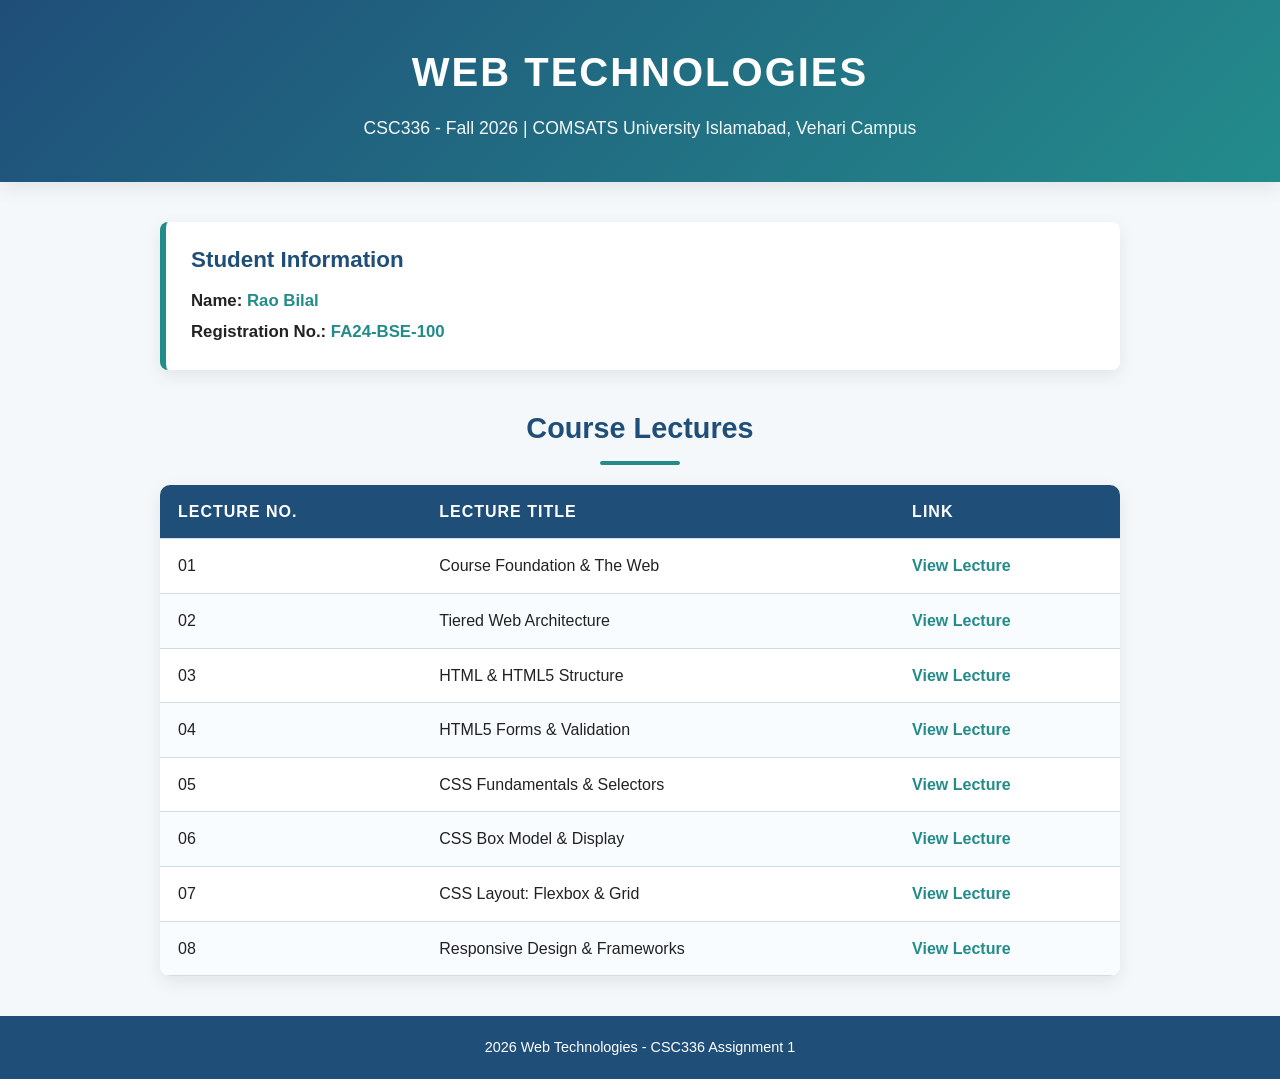
<file: index/index.html>
<!DOCTYPE html>
<html lang="en">
<head>
    <meta charset="UTF-8">
    <meta name="viewport" content="width=device-width, initial-scale=1.0">
    <title>Web Technologies - Home</title>
    <link rel="stylesheet" href="style.css">
</head>
<body>

    <header>
        <h1>Web Technologies</h1>
        <p>CSC336 - Fall 2026 | COMSATS University Islamabad, Vehari Campus</p>
    </header>

    <main>
      
        <section class="student-card">
            <h2>Student Information</h2>
            <p><strong>Name:</strong> <span>Rao Bilal</span></p>
            <p><strong>Registration No.:</strong> <span>FA24-BSE-100</span></p>
        </section>

        
        <h2 class="section-title">Course Lectures</h2>
        <table>
            <thead>
                <tr>
                    <th>Lecture No.</th>
                    <th>Lecture Title</th>
                    <th>Link</th>
                </tr>
            </thead>
            <tbody>
                <tr>
                    <td>01</td>
                    <td>Course Foundation & The Web</td>
                    <td><a href="lecture1.html">View Lecture</a></td>
                </tr>
                <tr>
                    <td>02</td>
                    <td>Tiered Web Architecture</td>
                    <td><a href="lecture2.html">View Lecture</a></td>
                </tr>
                <tr>
                    <td>03</td>
                    <td>HTML & HTML5 Structure</td>
                    <td><a href="lecture3.html">View Lecture</a></td>
                </tr>
                <tr>
                    <td>04</td>
                    <td>HTML5 Forms & Validation</td>
                    <td><a href="lecture4.html">View Lecture</a></td>
                </tr>
                <tr>
                    <td>05</td>
                    <td>CSS Fundamentals & Selectors</td>
                    <td><a href="lecture5.html">View Lecture</a></td>
                </tr>
                <tr>
                    <td>06</td>
                    <td>CSS Box Model & Display</td>
                    <td><a href="lecture6.html">View Lecture</a></td>
                </tr>
                <tr>
                    <td>07</td>
                    <td>CSS Layout: Flexbox & Grid</td>
                    <td><a href="lecture7.html">View Lecture</a></td>
                </tr>
                <tr>
                    <td>08</td>
                    <td>Responsive Design & Frameworks</td>
                    <td><a href="lecture8.html">View Lecture</a></td>
                </tr>
            </tbody>
        </table>
    </main>

    <footer>
        <p> 2026 Web Technologies - CSC336 Assignment 1</p>
    </footer>

</body>
</html>
</file>
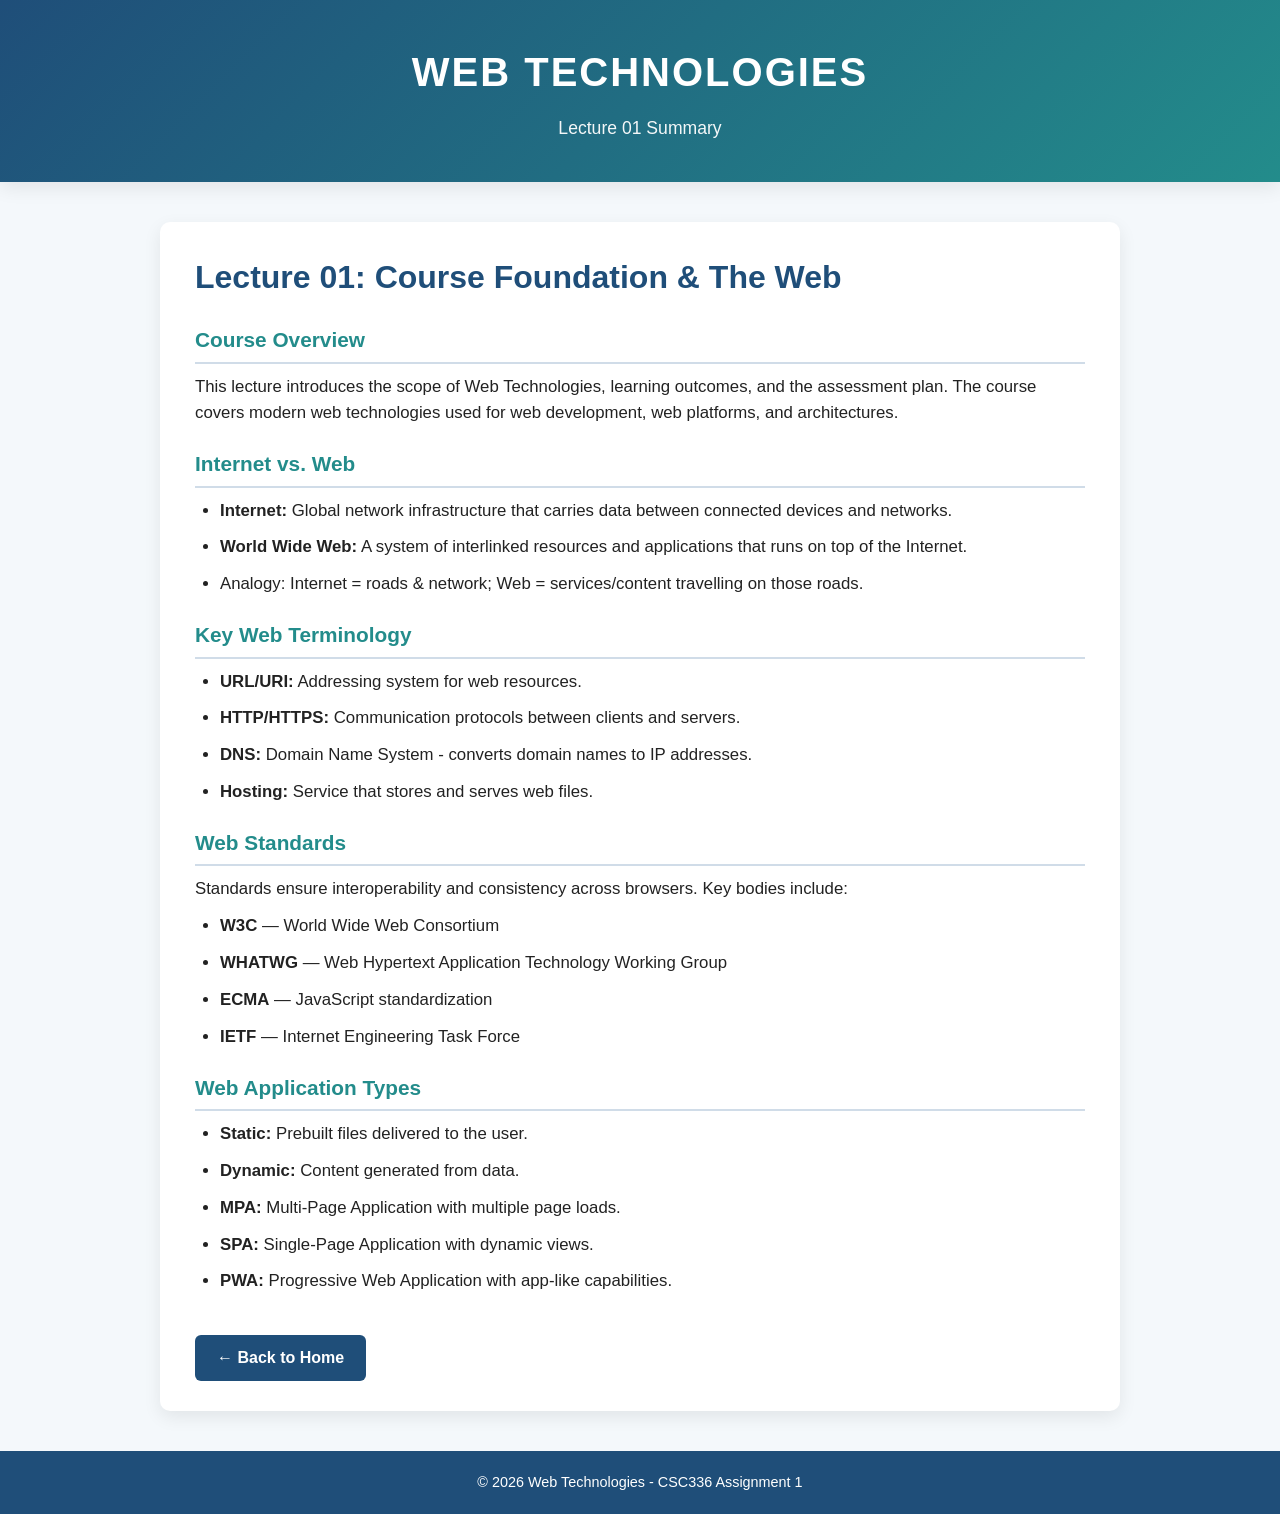
<file: index/lecture1.html>
<!DOCTYPE html>
<html lang="en">
<head>
    <meta charset="UTF-8">
    <meta name="viewport" content="width=device-width, initial-scale=1.0">
    <title>Lecture 1 - Course Foundation & The Web</title>
    <link rel="stylesheet" href="style.css">
</head>
<body>

    <header>
        <h1>Web Technologies</h1>
        <p>Lecture 01 Summary</p>
    </header>

    <main>
        <div class="lecture-page">
            <h1>Lecture 01: Course Foundation & The Web</h1>
            
            <h2>Course Overview</h2>
            <p>This lecture introduces the scope of Web Technologies, learning outcomes, and the assessment plan. The course covers modern web technologies used for web development, web platforms, and architectures.</p>

            <h2>Internet vs. Web</h2>
            <ul>
                <li><strong>Internet:</strong> Global network infrastructure that carries data between connected devices and networks.</li>
                <li><strong>World Wide Web:</strong> A system of interlinked resources and applications that runs on top of the Internet.</li>
                <li>Analogy: Internet = roads & network; Web = services/content travelling on those roads.</li>
            </ul>

            <h2>Key Web Terminology</h2>
            <ul>
                <li><strong>URL/URI:</strong> Addressing system for web resources.</li>
                <li><strong>HTTP/HTTPS:</strong> Communication protocols between clients and servers.</li>
                <li><strong>DNS:</strong> Domain Name System - converts domain names to IP addresses.</li>
                <li><strong>Hosting:</strong> Service that stores and serves web files.</li>
            </ul>

            <h2>Web Standards</h2>
            <p>Standards ensure interoperability and consistency across browsers. Key bodies include:</p>
            <ul>
                <li><strong>W3C</strong> — World Wide Web Consortium</li>
                <li><strong>WHATWG</strong> — Web Hypertext Application Technology Working Group</li>
                <li><strong>ECMA</strong> — JavaScript standardization</li>
                <li><strong>IETF</strong> — Internet Engineering Task Force</li>
            </ul>

            <h2>Web Application Types</h2>
            <ul>
                <li><strong>Static:</strong> Prebuilt files delivered to the user.</li>
                <li><strong>Dynamic:</strong> Content generated from data.</li>
                <li><strong>MPA:</strong> Multi-Page Application with multiple page loads.</li>
                <li><strong>SPA:</strong> Single-Page Application with dynamic views.</li>
                <li><strong>PWA:</strong> Progressive Web Application with app-like capabilities.</li>
            </ul>

            <a href="index.html" class="back-btn">← Back to Home</a>
        </div>
    </main>

    <footer>
        <p>&copy; 2026 Web Technologies - CSC336 Assignment 1</p>
    </footer>

</body>
</html>
</file>
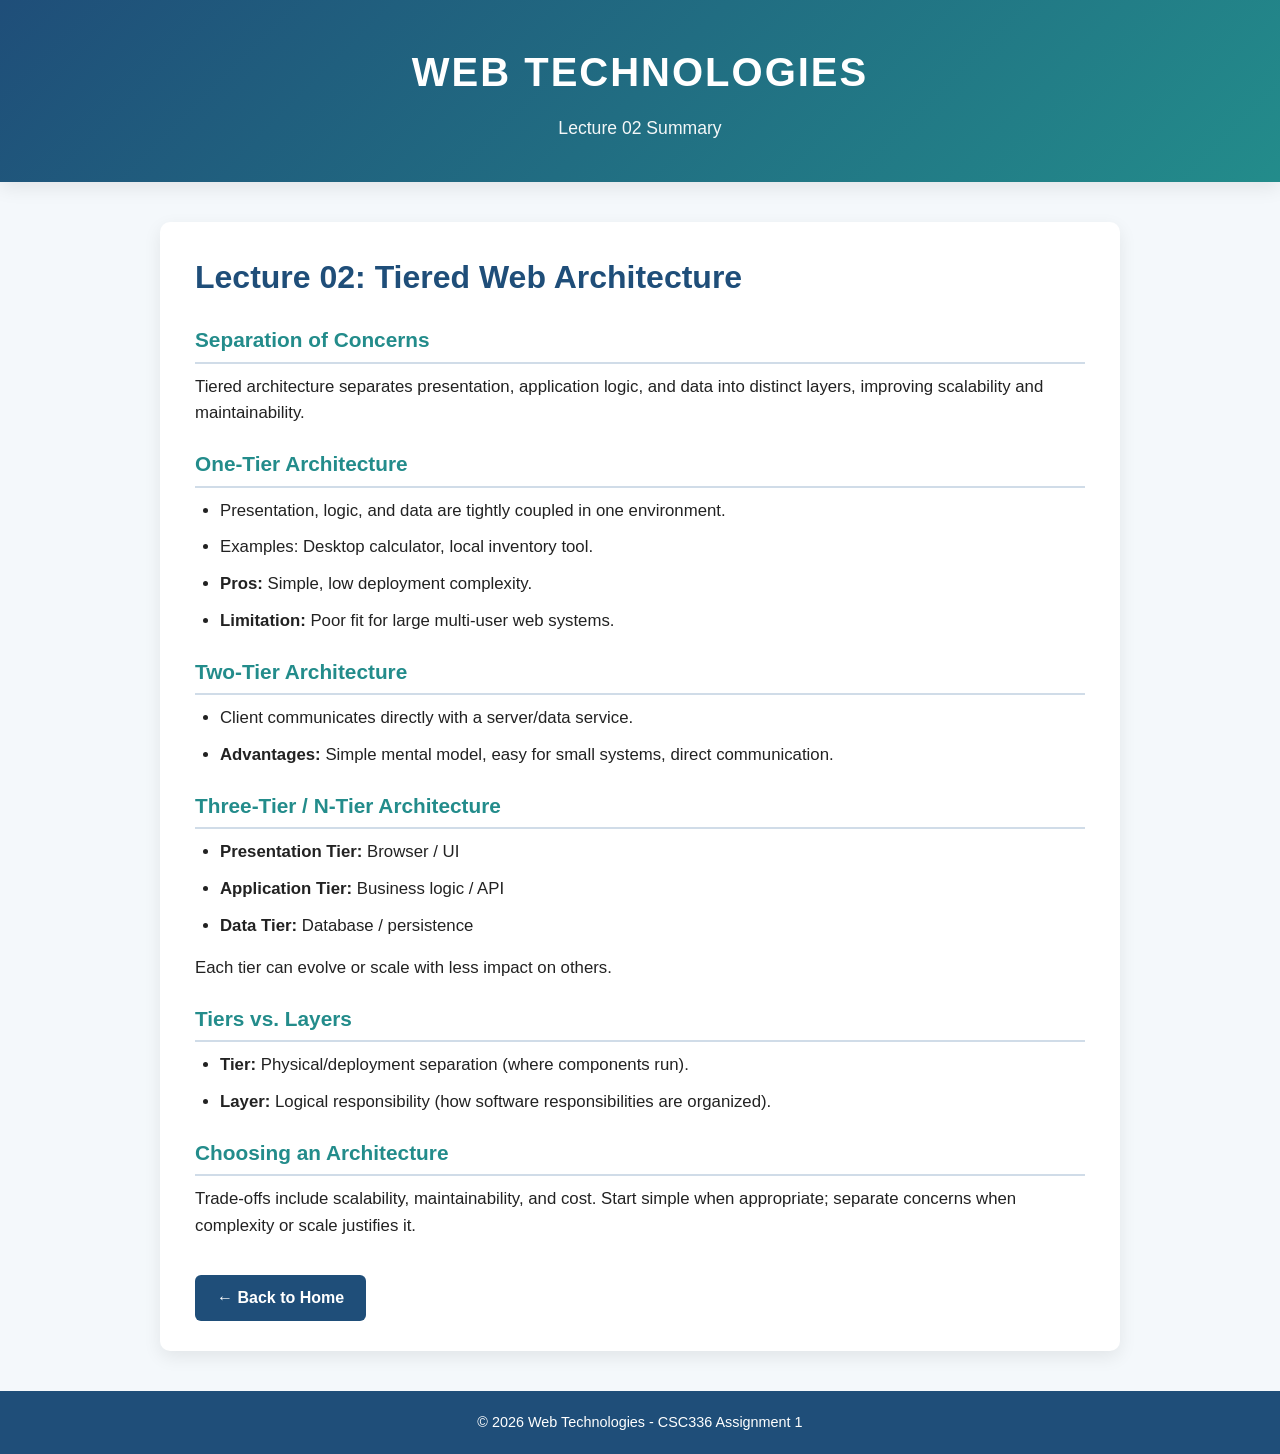
<file: index/lecture2.html>
<!DOCTYPE html>
<html lang="en">
<head>
    <meta charset="UTF-8">
    <meta name="viewport" content="width=device-width, initial-scale=1.0">
    <title>Lecture 2 - Tiered Web Architecture</title>
    <link rel="stylesheet" href="style.css">
</head>
<body>

    <header>
        <h1>Web Technologies</h1>
        <p>Lecture 02 Summary</p>
    </header>

    <main>
        <div class="lecture-page">
            <h1>Lecture 02: Tiered Web Architecture</h1>
            
            <h2>Separation of Concerns</h2>
            <p>Tiered architecture separates presentation, application logic, and data into distinct layers, improving scalability and maintainability.</p>

            <h2>One-Tier Architecture</h2>
            <ul>
                <li>Presentation, logic, and data are tightly coupled in one environment.</li>
                <li>Examples: Desktop calculator, local inventory tool.</li>
                <li><strong>Pros:</strong> Simple, low deployment complexity.</li>
                <li><strong>Limitation:</strong> Poor fit for large multi-user web systems.</li>
            </ul>

            <h2>Two-Tier Architecture</h2>
            <ul>
                <li>Client communicates directly with a server/data service.</li>
                <li><strong>Advantages:</strong> Simple mental model, easy for small systems, direct communication.</li>
            </ul>

            <h2>Three-Tier / N-Tier Architecture</h2>
            <ul>
                <li><strong>Presentation Tier:</strong> Browser / UI</li>
                <li><strong>Application Tier:</strong> Business logic / API</li>
                <li><strong>Data Tier:</strong> Database / persistence</li>
            </ul>
            <p>Each tier can evolve or scale with less impact on others.</p>

            <h2>Tiers vs. Layers</h2>
            <ul>
                <li><strong>Tier:</strong> Physical/deployment separation (where components run).</li>
                <li><strong>Layer:</strong> Logical responsibility (how software responsibilities are organized).</li>
            </ul>

            <h2>Choosing an Architecture</h2>
            <p>Trade-offs include scalability, maintainability, and cost. Start simple when appropriate; separate concerns when complexity or scale justifies it.</p>

            <a href="index.html" class="back-btn">← Back to Home</a>
        </div>
    </main>

    <footer>
        <p>&copy; 2026 Web Technologies - CSC336 Assignment 1</p>
    </footer>

</body>
</html>
</file>
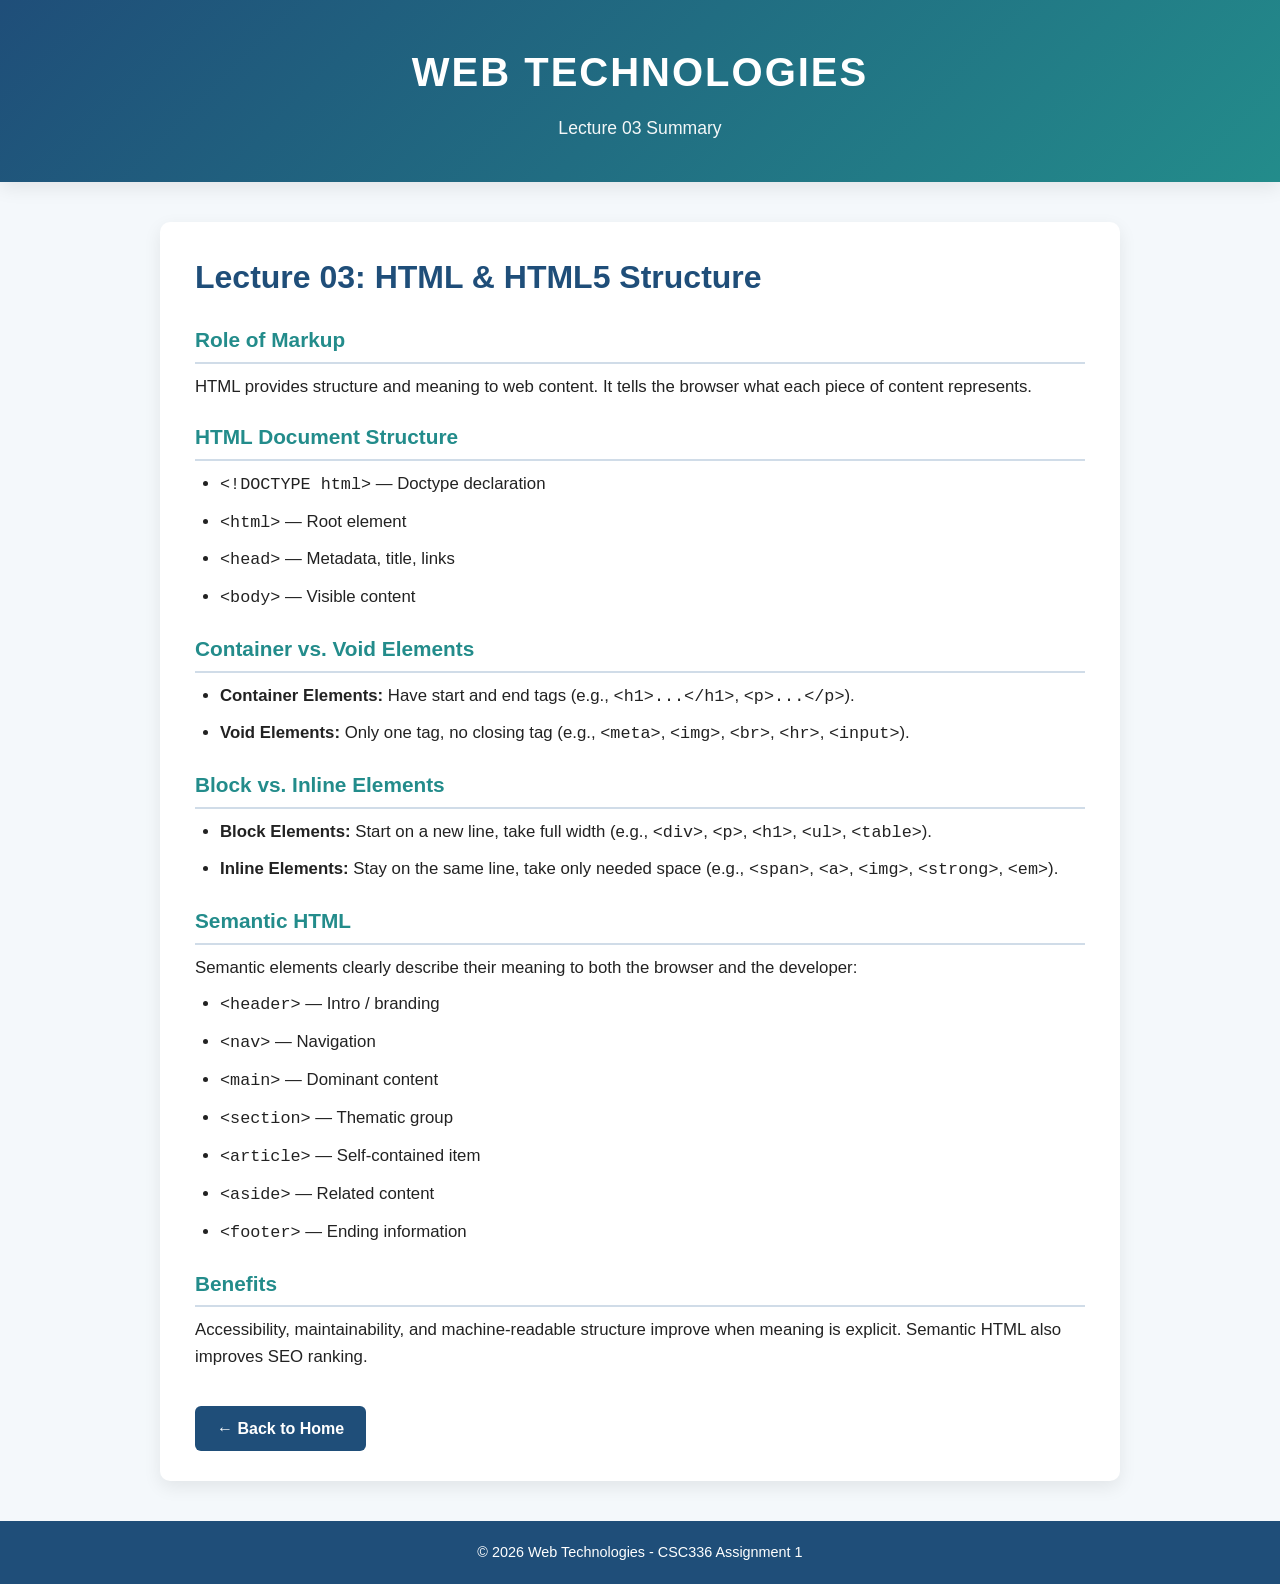
<file: index/lecture3.html>
<!DOCTYPE html>
<html lang="en">
<head>
    <meta charset="UTF-8">
    <meta name="viewport" content="width=device-width, initial-scale=1.0">
    <title>Lecture 3 - HTML & HTML5 Structure</title>
    <link rel="stylesheet" href="style.css">
</head>
<body>

    <header>
        <h1>Web Technologies</h1>
        <p>Lecture 03 Summary</p>
    </header>

    <main>
        <div class="lecture-page">
            <h1>Lecture 03: HTML & HTML5 Structure</h1>
            
            <h2>Role of Markup</h2>
            <p>HTML provides structure and meaning to web content. It tells the browser what each piece of content represents.</p>

            <h2>HTML Document Structure</h2>
            <ul>
                <li><code>&lt;!DOCTYPE html&gt;</code> — Doctype declaration</li>
                <li><code>&lt;html&gt;</code> — Root element</li>
                <li><code>&lt;head&gt;</code> — Metadata, title, links</li>
                <li><code>&lt;body&gt;</code> — Visible content</li>
            </ul>

            <h2>Container vs. Void Elements</h2>
            <ul>
                <li><strong>Container Elements:</strong> Have start and end tags (e.g., <code>&lt;h1&gt;...&lt;/h1&gt;</code>, <code>&lt;p&gt;...&lt;/p&gt;</code>).</li>
                <li><strong>Void Elements:</strong> Only one tag, no closing tag (e.g., <code>&lt;meta&gt;</code>, <code>&lt;img&gt;</code>, <code>&lt;br&gt;</code>, <code>&lt;hr&gt;</code>, <code>&lt;input&gt;</code>).</li>
            </ul>

            <h2>Block vs. Inline Elements</h2>
            <ul>
                <li><strong>Block Elements:</strong> Start on a new line, take full width (e.g., <code>&lt;div&gt;</code>, <code>&lt;p&gt;</code>, <code>&lt;h1&gt;</code>, <code>&lt;ul&gt;</code>, <code>&lt;table&gt;</code>).</li>
                <li><strong>Inline Elements:</strong> Stay on the same line, take only needed space (e.g., <code>&lt;span&gt;</code>, <code>&lt;a&gt;</code>, <code>&lt;img&gt;</code>, <code>&lt;strong&gt;</code>, <code>&lt;em&gt;</code>).</li>
            </ul>

            <h2>Semantic HTML</h2>
            <p>Semantic elements clearly describe their meaning to both the browser and the developer:</p>
            <ul>
                <li><code>&lt;header&gt;</code> — Intro / branding</li>
                <li><code>&lt;nav&gt;</code> — Navigation</li>
                <li><code>&lt;main&gt;</code> — Dominant content</li>
                <li><code>&lt;section&gt;</code> — Thematic group</li>
                <li><code>&lt;article&gt;</code> — Self-contained item</li>
                <li><code>&lt;aside&gt;</code> — Related content</li>
                <li><code>&lt;footer&gt;</code> — Ending information</li>
            </ul>

            <h2>Benefits</h2>
            <p>Accessibility, maintainability, and machine-readable structure improve when meaning is explicit. Semantic HTML also improves SEO ranking.</p>

            <a href="index.html" class="back-btn">← Back to Home</a>
        </div>
    </main>

    <footer>
        <p>&copy; 2026 Web Technologies - CSC336 Assignment 1</p>
    </footer>

</body>
</html>
</file>
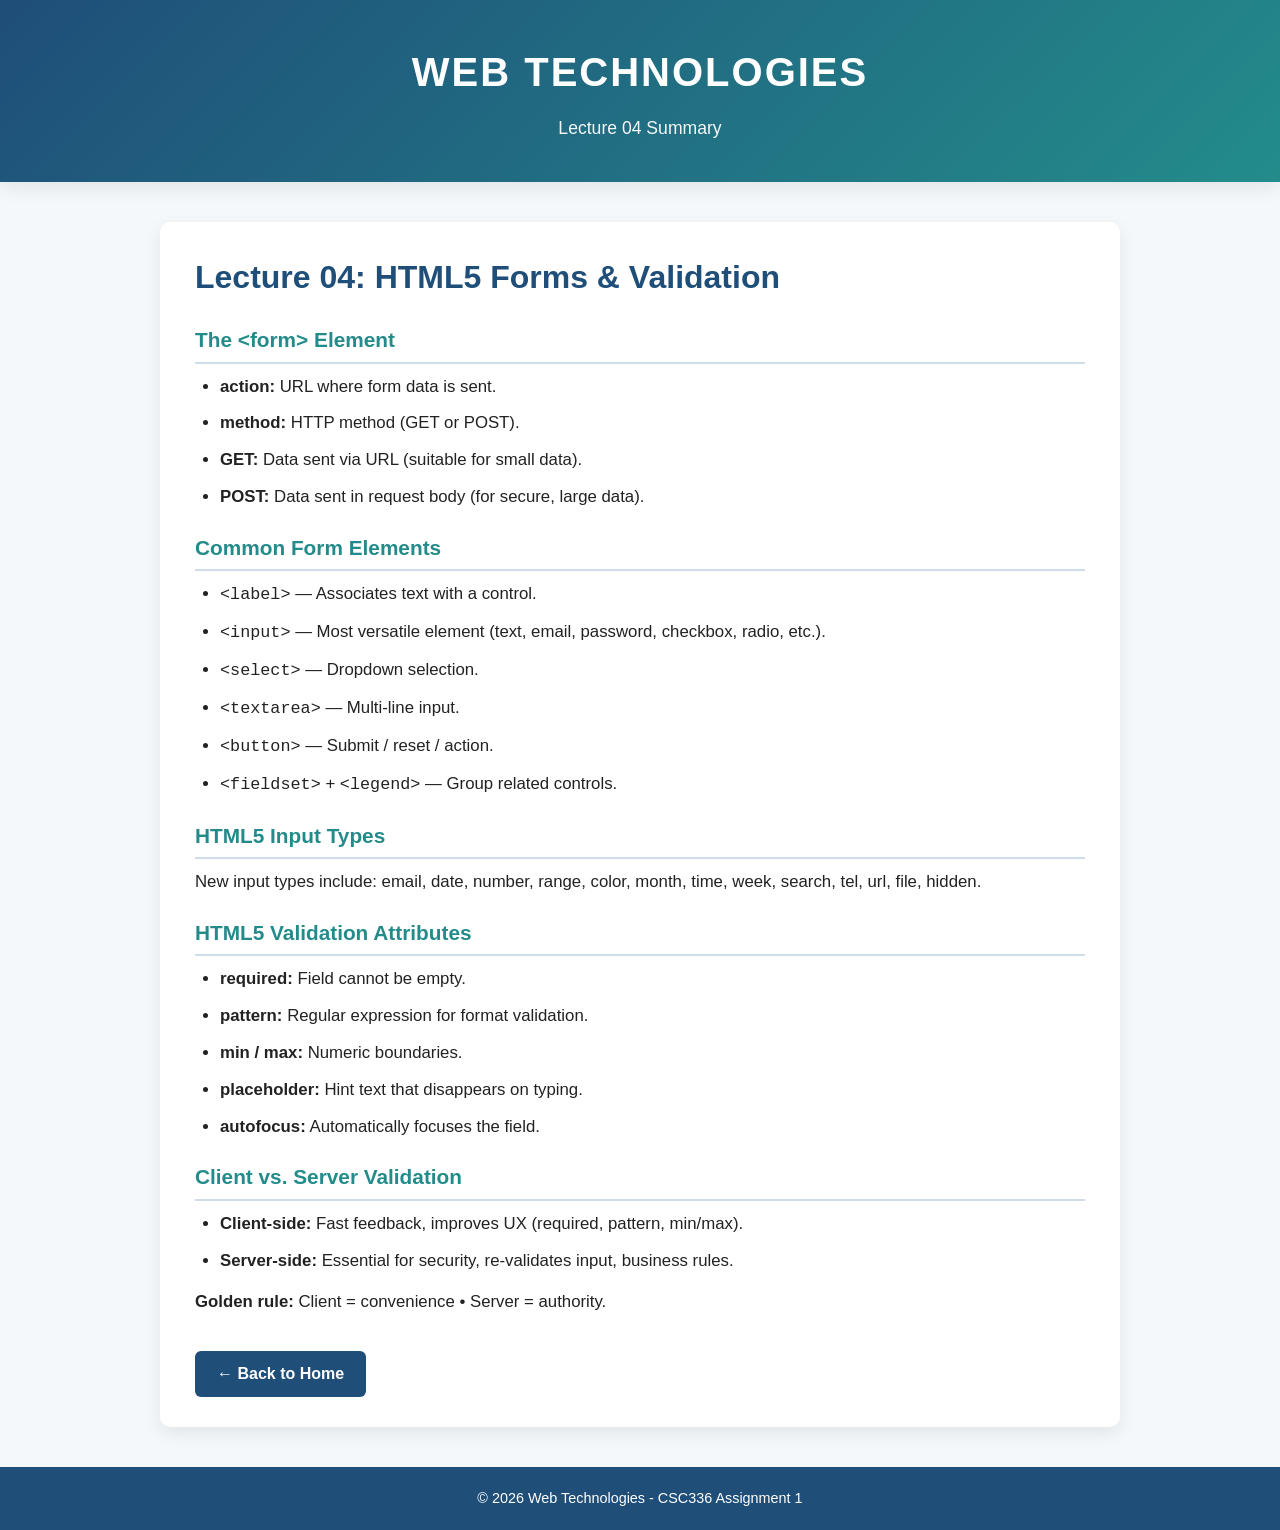
<file: index/lecture4.html>
<!DOCTYPE html>
<html lang="en">
<head>
    <meta charset="UTF-8">
    <meta name="viewport" content="width=device-width, initial-scale=1.0">
    <title>Lecture 4 - HTML5 Forms & Validation</title>
    <link rel="stylesheet" href="style.css">
</head>
<body>

    <header>
        <h1>Web Technologies</h1>
        <p>Lecture 04 Summary</p>
    </header>

    <main>
        <div class="lecture-page">
            <h1>Lecture 04: HTML5 Forms & Validation</h1>
            
            <h2>The &lt;form&gt; Element</h2>
            <ul>
                <li><strong>action:</strong> URL where form data is sent.</li>
                <li><strong>method:</strong> HTTP method (GET or POST).</li>
                <li><strong>GET:</strong> Data sent via URL (suitable for small data).</li>
                <li><strong>POST:</strong> Data sent in request body (for secure, large data).</li>
            </ul>

            <h2>Common Form Elements</h2>
            <ul>
                <li><code>&lt;label&gt;</code> — Associates text with a control.</li>
                <li><code>&lt;input&gt;</code> — Most versatile element (text, email, password, checkbox, radio, etc.).</li>
                <li><code>&lt;select&gt;</code> — Dropdown selection.</li>
                <li><code>&lt;textarea&gt;</code> — Multi-line input.</li>
                <li><code>&lt;button&gt;</code> — Submit / reset / action.</li>
                <li><code>&lt;fieldset&gt;</code> + <code>&lt;legend&gt;</code> — Group related controls.</li>
            </ul>

            <h2>HTML5 Input Types</h2>
            <p>New input types include: email, date, number, range, color, month, time, week, search, tel, url, file, hidden.</p>

            <h2>HTML5 Validation Attributes</h2>
            <ul>
                <li><strong>required:</strong> Field cannot be empty.</li>
                <li><strong>pattern:</strong> Regular expression for format validation.</li>
                <li><strong>min / max:</strong> Numeric boundaries.</li>
                <li><strong>placeholder:</strong> Hint text that disappears on typing.</li>
                <li><strong>autofocus:</strong> Automatically focuses the field.</li>
            </ul>

            <h2>Client vs. Server Validation</h2>
            <ul>
                <li><strong>Client-side:</strong> Fast feedback, improves UX (required, pattern, min/max).</li>
                <li><strong>Server-side:</strong> Essential for security, re-validates input, business rules.</li>
            </ul>
            <p><strong>Golden rule:</strong> Client = convenience • Server = authority.</p>

            <a href="index.html" class="back-btn">← Back to Home</a>
        </div>
    </main>

    <footer>
        <p>&copy; 2026 Web Technologies - CSC336 Assignment 1</p>
    </footer>

</body>
</html>
</file>
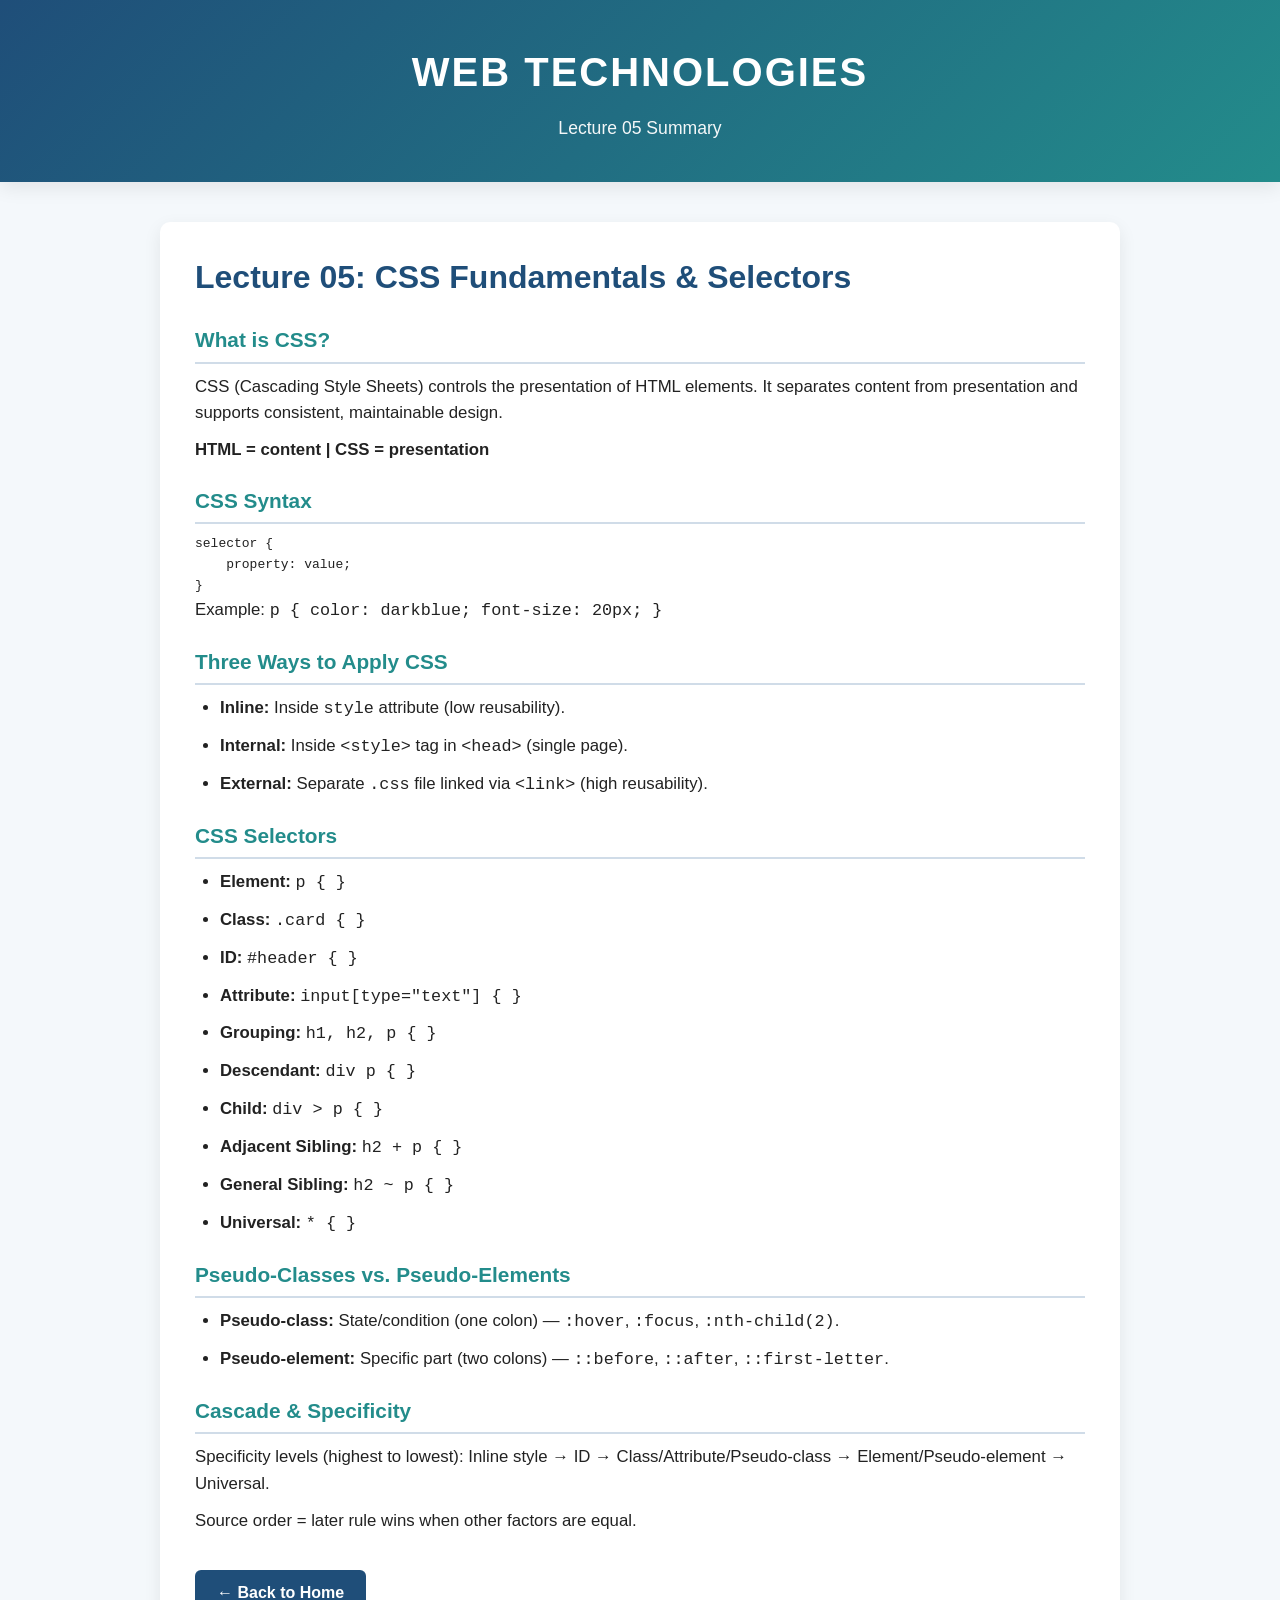
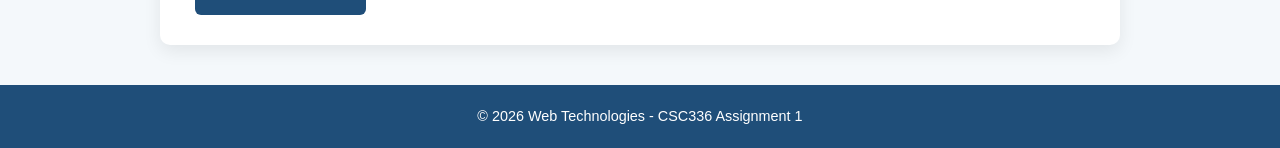
<file: index/lecture5.html>
<!DOCTYPE html>
<html lang="en">
<head>
    <meta charset="UTF-8">
    <meta name="viewport" content="width=device-width, initial-scale=1.0">
    <title>Lecture 5 - CSS Fundamentals & Selectors</title>
    <link rel="stylesheet" href="style.css">
</head>
<body>

    <header>
        <h1>Web Technologies</h1>
        <p>Lecture 05 Summary</p>
    </header>

    <main>
        <div class="lecture-page">
            <h1>Lecture 05: CSS Fundamentals & Selectors</h1>
            
            <h2>What is CSS?</h2>
            <p>CSS (Cascading Style Sheets) controls the presentation of HTML elements. It separates content from presentation and supports consistent, maintainable design.</p>
            <p><strong>HTML = content | CSS = presentation</strong></p>

            <h2>CSS Syntax</h2>
            <pre><code>selector {
    property: value;
}</code></pre>
            <p>Example: <code>p { color: darkblue; font-size: 20px; }</code></p>

            <h2>Three Ways to Apply CSS</h2>
            <ul>
                <li><strong>Inline:</strong> Inside <code>style</code> attribute (low reusability).</li>
                <li><strong>Internal:</strong> Inside <code>&lt;style&gt;</code> tag in <code>&lt;head&gt;</code> (single page).</li>
                <li><strong>External:</strong> Separate <code>.css</code> file linked via <code>&lt;link&gt;</code> (high reusability).</li>
            </ul>

            <h2>CSS Selectors</h2>
            <ul>
                <li><strong>Element:</strong> <code>p { }</code></li>
                <li><strong>Class:</strong> <code>.card { }</code></li>
                <li><strong>ID:</strong> <code>#header { }</code></li>
                <li><strong>Attribute:</strong> <code>input[type="text"] { }</code></li>
                <li><strong>Grouping:</strong> <code>h1, h2, p { }</code></li>
                <li><strong>Descendant:</strong> <code>div p { }</code></li>
                <li><strong>Child:</strong> <code>div &gt; p { }</code></li>
                <li><strong>Adjacent Sibling:</strong> <code>h2 + p { }</code></li>
                <li><strong>General Sibling:</strong> <code>h2 ~ p { }</code></li>
                <li><strong>Universal:</strong> <code>* { }</code></li>
            </ul>

            <h2>Pseudo-Classes vs. Pseudo-Elements</h2>
            <ul>
                <li><strong>Pseudo-class:</strong> State/condition (one colon) — <code>:hover</code>, <code>:focus</code>, <code>:nth-child(2)</code>.</li>
                <li><strong>Pseudo-element:</strong> Specific part (two colons) — <code>::before</code>, <code>::after</code>, <code>::first-letter</code>.</li>
            </ul>

            <h2>Cascade & Specificity</h2>
            <p>Specificity levels (highest to lowest): Inline style → ID → Class/Attribute/Pseudo-class → Element/Pseudo-element → Universal.</p>
            <p>Source order = later rule wins when other factors are equal.</p>

            <a href="index.html" class="back-btn">← Back to Home</a>
        </div>
    </main>

    <footer>
        <p>&copy; 2026 Web Technologies - CSC336 Assignment 1</p>
    </footer>

</body>
</html>
</file>
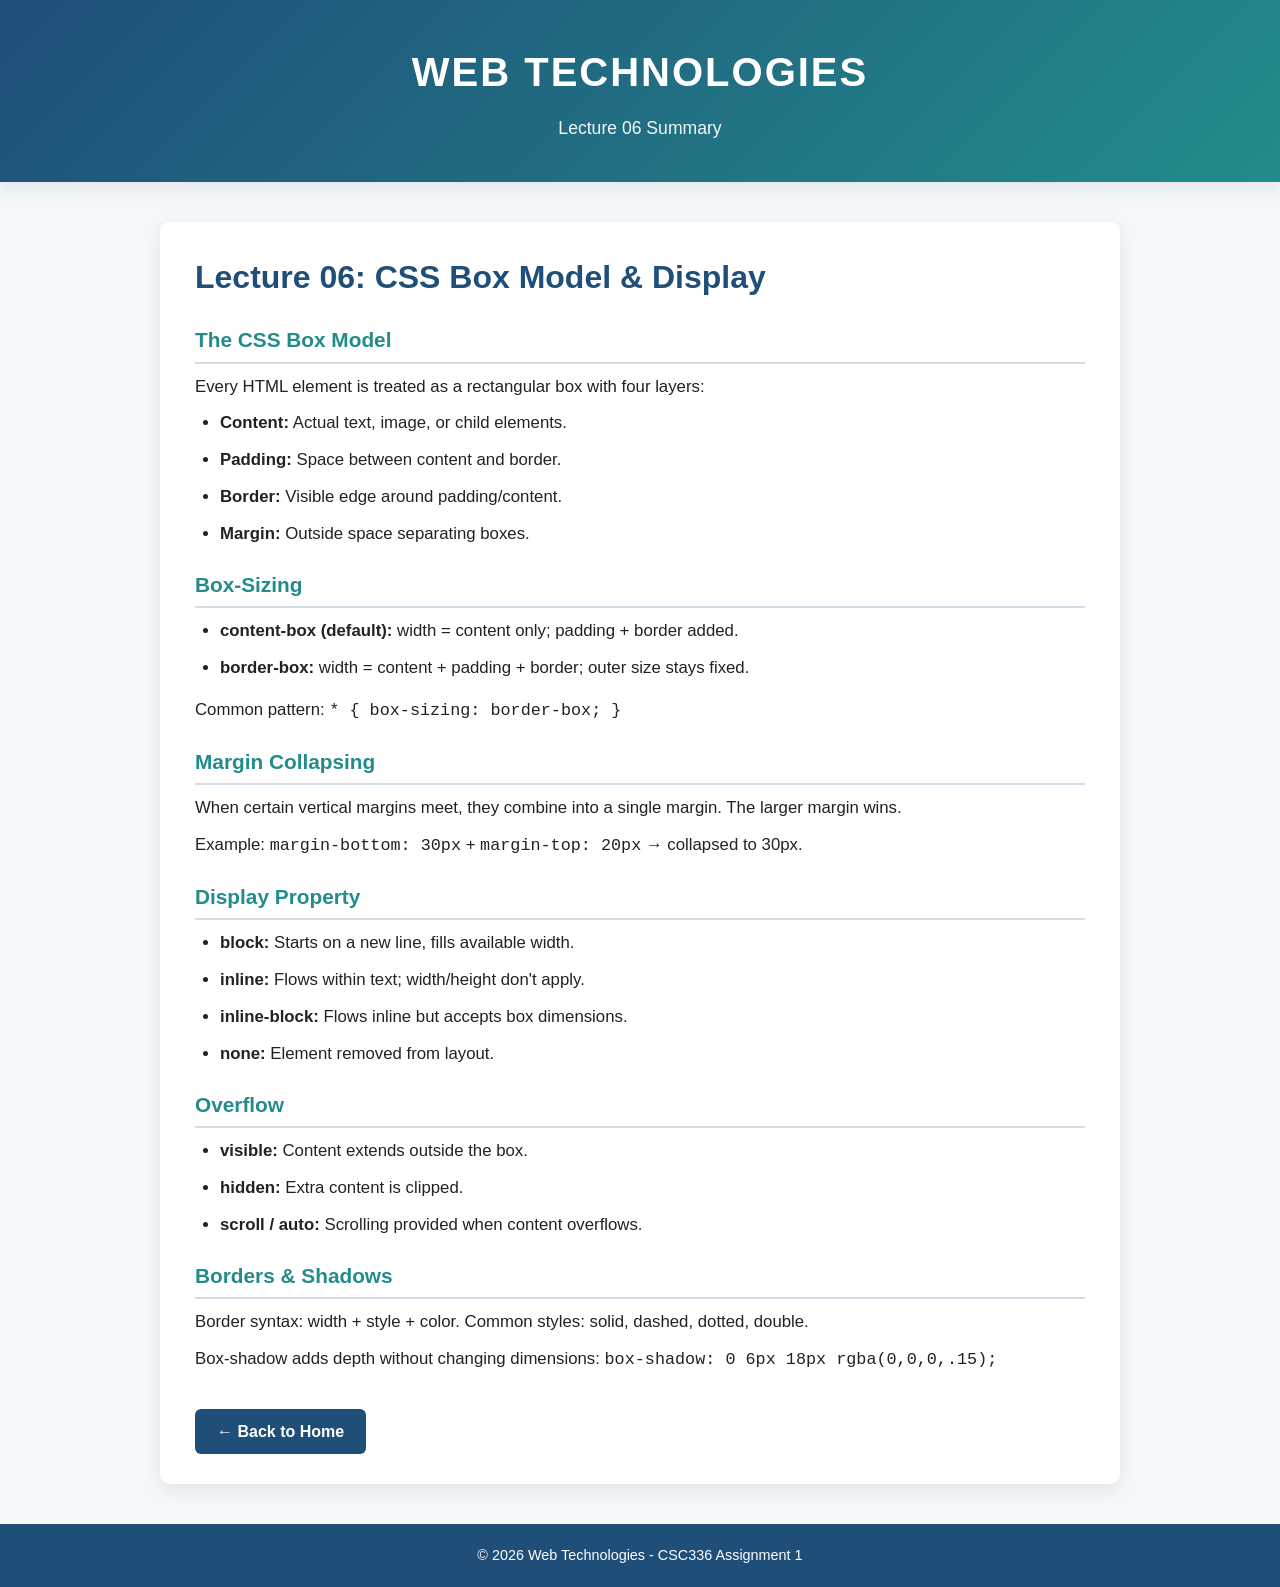
<file: index/lecture6.html>
<!DOCTYPE html>
<html lang="en">
<head>
    <meta charset="UTF-8">
    <meta name="viewport" content="width=device-width, initial-scale=1.0">
    <title>Lecture 6 - CSS Box Model & Display</title>
    <link rel="stylesheet" href="style.css">
</head>
<body>

    <header>
        <h1>Web Technologies</h1>
        <p>Lecture 06 Summary</p>
    </header>

    <main>
        <div class="lecture-page">
            <h1>Lecture 06: CSS Box Model & Display</h1>
            
            <h2>The CSS Box Model</h2>
            <p>Every HTML element is treated as a rectangular box with four layers:</p>
            <ul>
                <li><strong>Content:</strong> Actual text, image, or child elements.</li>
                <li><strong>Padding:</strong> Space between content and border.</li>
                <li><strong>Border:</strong> Visible edge around padding/content.</li>
                <li><strong>Margin:</strong> Outside space separating boxes.</li>
            </ul>

            <h2>Box-Sizing</h2>
            <ul>
                <li><strong>content-box (default):</strong> width = content only; padding + border added.</li>
                <li><strong>border-box:</strong> width = content + padding + border; outer size stays fixed.</li>
            </ul>
            <p>Common pattern: <code>* { box-sizing: border-box; }</code></p>

            <h2>Margin Collapsing</h2>
            <p>When certain vertical margins meet, they combine into a single margin. The larger margin wins.</p>
            <p>Example: <code>margin-bottom: 30px</code> + <code>margin-top: 20px</code> → collapsed to 30px.</p>

            <h2>Display Property</h2>
            <ul>
                <li><strong>block:</strong> Starts on a new line, fills available width.</li>
                <li><strong>inline:</strong> Flows within text; width/height don't apply.</li>
                <li><strong>inline-block:</strong> Flows inline but accepts box dimensions.</li>
                <li><strong>none:</strong> Element removed from layout.</li>
            </ul>

            <h2>Overflow</h2>
            <ul>
                <li><strong>visible:</strong> Content extends outside the box.</li>
                <li><strong>hidden:</strong> Extra content is clipped.</li>
                <li><strong>scroll / auto:</strong> Scrolling provided when content overflows.</li>
            </ul>

            <h2>Borders & Shadows</h2>
            <p>Border syntax: width + style + color. Common styles: solid, dashed, dotted, double.</p>
            <p>Box-shadow adds depth without changing dimensions: <code>box-shadow: 0 6px 18px rgba(0,0,0,.15);</code></p>

            <a href="index.html" class="back-btn">← Back to Home</a>
        </div>
    </main>

    <footer>
        <p>&copy; 2026 Web Technologies - CSC336 Assignment 1</p>
    </footer>

</body>
</html>
</file>
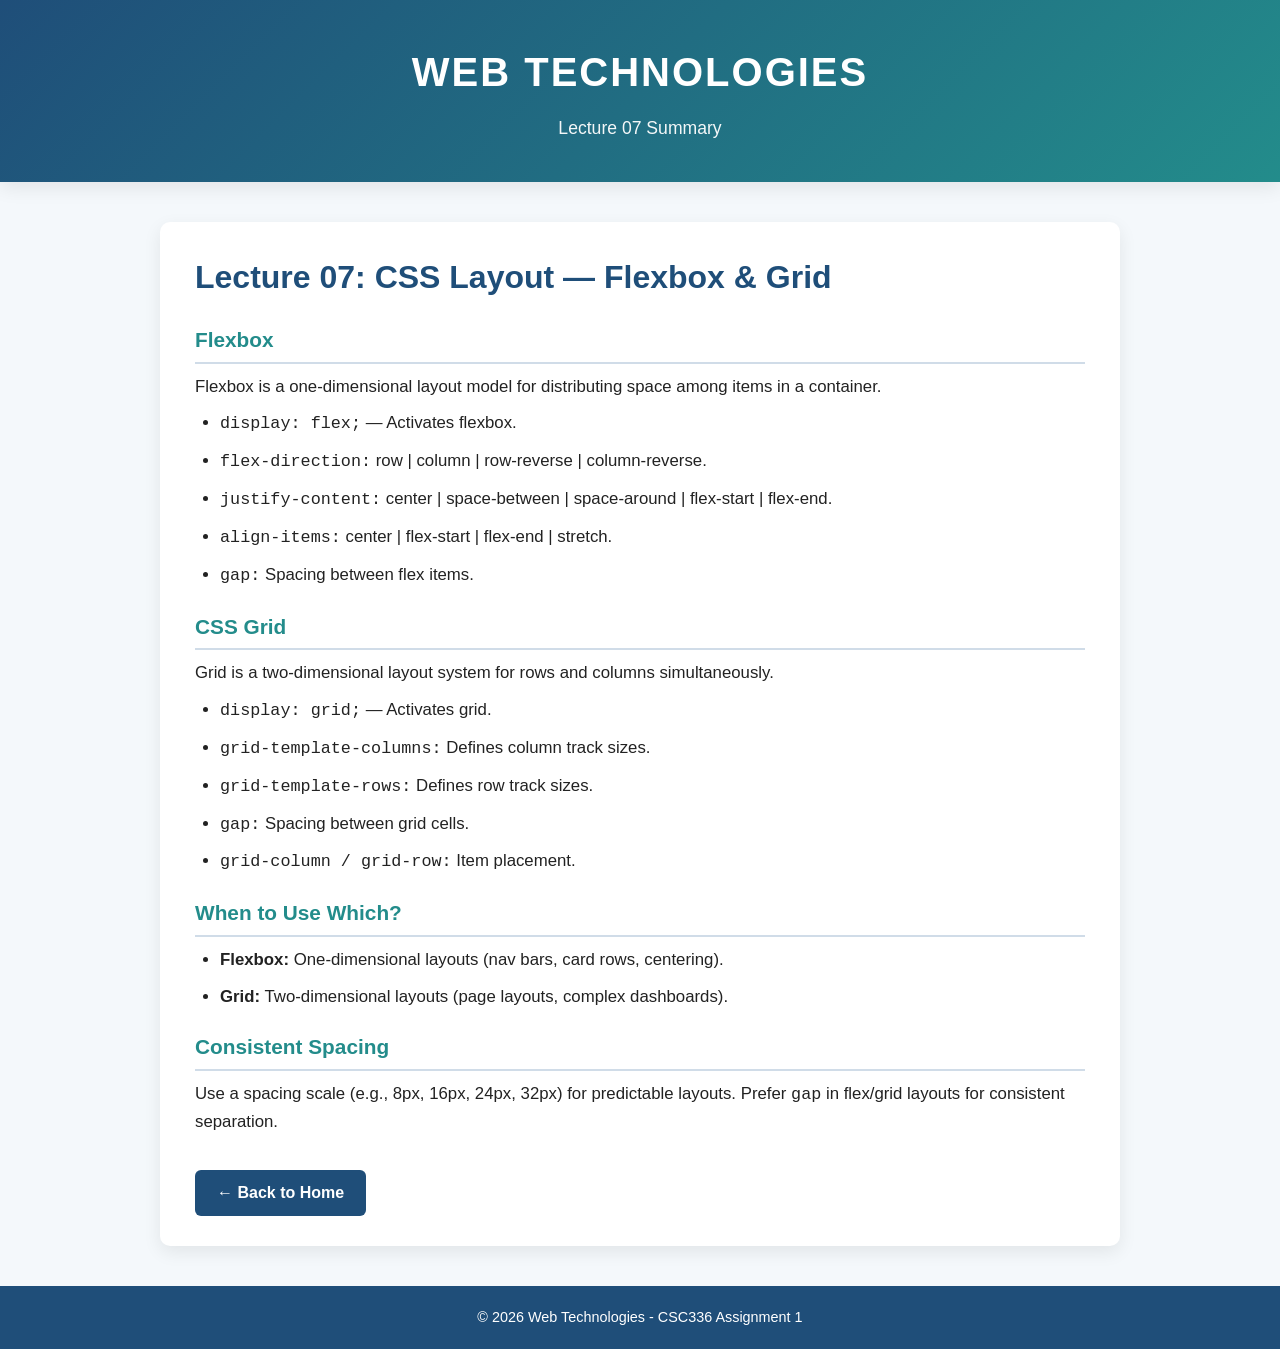
<file: index/lecture7.html>
<!DOCTYPE html>
<html lang="en">
<head>
    <meta charset="UTF-8">
    <meta name="viewport" content="width=device-width, initial-scale=1.0">
    <title>Lecture 7 - CSS Layout: Flexbox & Grid</title>
    <link rel="stylesheet" href="style.css">
</head>
<body>

    <header>
        <h1>Web Technologies</h1>
        <p>Lecture 07 Summary</p>
    </header>

    <main>
        <div class="lecture-page">
            <h1>Lecture 07: CSS Layout — Flexbox & Grid</h1>
            
            <h2>Flexbox</h2>
            <p>Flexbox is a one-dimensional layout model for distributing space among items in a container.</p>
            <ul>
                <li><code>display: flex;</code> — Activates flexbox.</li>
                <li><code>flex-direction:</code> row | column | row-reverse | column-reverse.</li>
                <li><code>justify-content:</code> center | space-between | space-around | flex-start | flex-end.</li>
                <li><code>align-items:</code> center | flex-start | flex-end | stretch.</li>
                <li><code>gap:</code> Spacing between flex items.</li>
            </ul>

            <h2>CSS Grid</h2>
            <p>Grid is a two-dimensional layout system for rows and columns simultaneously.</p>
            <ul>
                <li><code>display: grid;</code> — Activates grid.</li>
                <li><code>grid-template-columns:</code> Defines column track sizes.</li>
                <li><code>grid-template-rows:</code> Defines row track sizes.</li>
                <li><code>gap:</code> Spacing between grid cells.</li>
                <li><code>grid-column / grid-row:</code> Item placement.</li>
            </ul>

            <h2>When to Use Which?</h2>
            <ul>
                <li><strong>Flexbox:</strong> One-dimensional layouts (nav bars, card rows, centering).</li>
                <li><strong>Grid:</strong> Two-dimensional layouts (page layouts, complex dashboards).</li>
            </ul>

            <h2>Consistent Spacing</h2>
            <p>Use a spacing scale (e.g., 8px, 16px, 24px, 32px) for predictable layouts. Prefer <code>gap</code> in flex/grid layouts for consistent separation.</p>

            <a href="index.html" class="back-btn">← Back to Home</a>
        </div>
    </main>

    <footer>
        <p>&copy; 2026 Web Technologies - CSC336 Assignment 1</p>
    </footer>

</body>
</html>
</file>
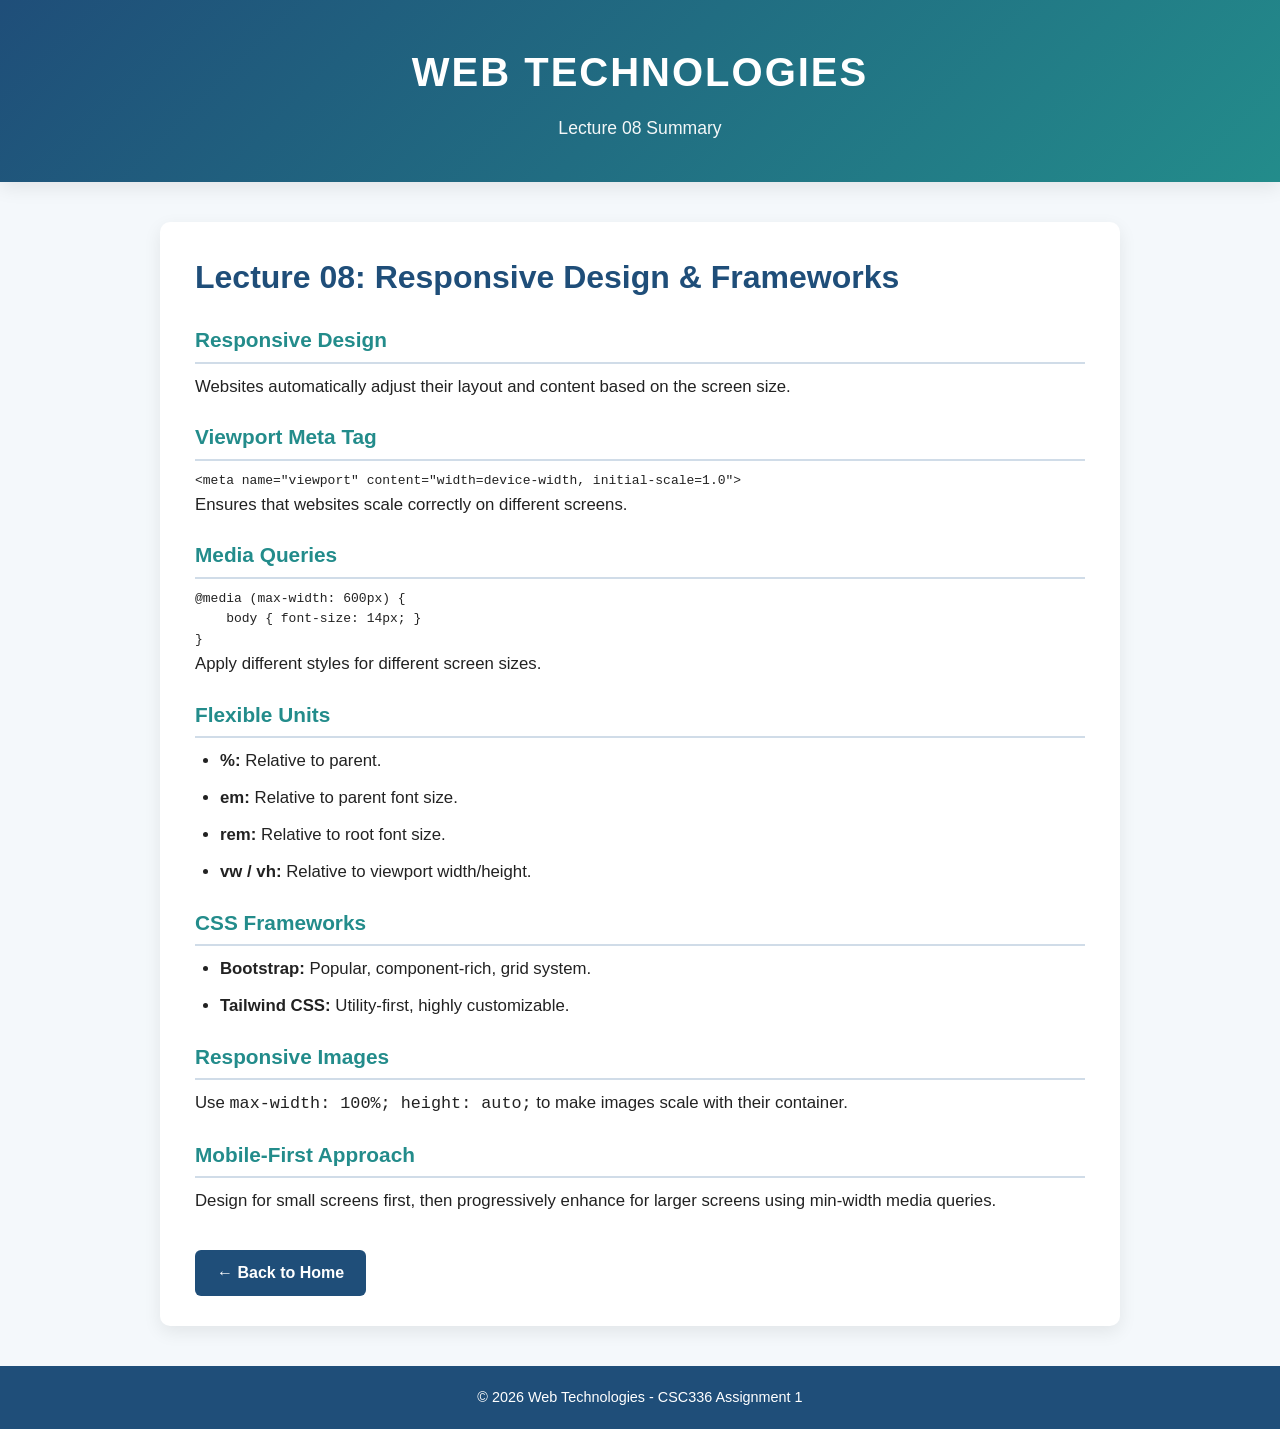
<file: index/lecture8.html>
<!DOCTYPE html>
<html lang="en">
<head>
    <meta charset="UTF-8">
    <meta name="viewport" content="width=device-width, initial-scale=1.0">
    <title>Lecture 8 - Responsive Design & Frameworks</title>
    <link rel="stylesheet" href="style.css">
</head>
<body>

    <header>
        <h1>Web Technologies</h1>
        <p>Lecture 08 Summary</p>
    </header>

    <main>
        <div class="lecture-page">
            <h1>Lecture 08: Responsive Design & Frameworks</h1>
            
            <h2>Responsive Design</h2>
            <p>Websites automatically adjust their layout and content based on the screen size.</p>

            <h2>Viewport Meta Tag</h2>
            <pre><code>&lt;meta name="viewport" content="width=device-width, initial-scale=1.0"&gt;</code></pre>
            <p>Ensures that websites scale correctly on different screens.</p>

            <h2>Media Queries</h2>
            <pre><code>@media (max-width: 600px) {
    body { font-size: 14px; }
}</code></pre>
            <p>Apply different styles for different screen sizes.</p>

            <h2>Flexible Units</h2>
            <ul>
                <li><strong>%:</strong> Relative to parent.</li>
                <li><strong>em:</strong> Relative to parent font size.</li>
                <li><strong>rem:</strong> Relative to root font size.</li>
                <li><strong>vw / vh:</strong> Relative to viewport width/height.</li>
            </ul>

            <h2>CSS Frameworks</h2>
            <ul>
                <li><strong>Bootstrap:</strong> Popular, component-rich, grid system.</li>
                <li><strong>Tailwind CSS:</strong> Utility-first, highly customizable.</li>
            </ul>

            <h2>Responsive Images</h2>
            <p>Use <code>max-width: 100%; height: auto;</code> to make images scale with their container.</p>

            <h2>Mobile-First Approach</h2>
            <p>Design for small screens first, then progressively enhance for larger screens using min-width media queries.</p>

            <a href="index.html" class="back-btn">← Back to Home</a>
        </div>
    </main>

    <footer>
        <p>&copy; 2026 Web Technologies - CSC336 Assignment 1</p>
    </footer>

</body>
</html>
</file>
<file: index/style.css>
/* ===== Global Reset & Variables ===== */
* {
    margin: 0;
    padding: 0;
    box-sizing: border-box;
}

:root {
    --primary: #1f4e79;
    --accent: #238c8b;
    --light-bg: #f4f8fb;
    --dark-text: #222;
    --border: #d0dce8;
    --shadow: 0 6px 18px rgba(0, 0, 0, 0.08);
}

body {
    font-family: Arial, Helvetica, sans-serif;
    background-color: var(--light-bg);
    color: var(--dark-text);
    line-height: 1.6;
}

/* ===== Header ===== */
header {
    background: linear-gradient(135deg, var(--primary), var(--accent));
    color: #fff;
    padding: 40px 20px;
    text-align: center;
    box-shadow: var(--shadow);
}

header h1 {
    font-size: 2.5rem;
    letter-spacing: 2px;
    text-transform: uppercase;
    margin-bottom: 10px;
}

header p {
    font-size: 1.1rem;
    opacity: 0.95;
}

/* ===== Main Container ===== */
main {
    max-width: 1000px;
    margin: 40px auto;
    padding: 0 20px;
}

/* ===== Student Info Card ===== */
.student-card {
    background: #fff;
    border-left: 6px solid var(--accent);
    padding: 20px 25px;
    margin-bottom: 35px;
    border-radius: 8px;
    box-shadow: var(--shadow);
}

.student-card h2 {
    color: var(--primary);
    margin-bottom: 10px;
    font-size: 1.4rem;
}

.student-card p {
    font-size: 1.05rem;
    margin: 4px 0;
}

.student-card span {
    font-weight: bold;
    color: var(--accent);
}

/* ===== Section Title ===== */
.section-title {
    text-align: center;
    color: var(--primary);
    font-size: 1.8rem;
    margin-bottom: 20px;
    position: relative;
}

.section-title::after {
    content: "";
    display: block;
    width: 80px;
    height: 4px;
    background: var(--accent);
    margin: 10px auto 0;
    border-radius: 2px;
}

/* ===== Lecture Table ===== */
table {
    width: 100%;
    border-collapse: collapse;
    background: #fff;
    border-radius: 10px;
    overflow: hidden;
    box-shadow: var(--shadow);
}

thead {
    background-color: var(--primary);
    color: #fff;
}

th, td {
    padding: 14px 18px;
    text-align: left;
    border-bottom: 1px solid var(--border);
}

th {
    font-size: 1rem;
    text-transform: uppercase;
    letter-spacing: 1px;
}

tbody tr:hover {
    background-color: #eaf3fa;
    transition: background 0.3s ease;
}

tbody tr:nth-child(even) {
    background-color: #f9fcff;
}

td a {
    color: var(--accent);
    text-decoration: none;
    font-weight: bold;
    transition: color 0.2s;
}

td a:hover {
    color: var(--primary);
    text-decoration: underline;
}

/* ===== Lecture Detail Pages ===== */
.lecture-page {
    background: #fff;
    padding: 30px 35px;
    border-radius: 10px;
    box-shadow: var(--shadow);
}

.lecture-page h1 {
    color: var(--primary);
    margin-bottom: 15px;
    font-size: 2rem;
}

.lecture-page h2 {
    color: var(--accent);
    margin-top: 20px;
    margin-bottom: 10px;
    font-size: 1.3rem;
    border-bottom: 2px solid var(--border);
    padding-bottom: 5px;
}

.lecture-page p, .lecture-page li {
    font-size: 1.05rem;
    margin-bottom: 10px;
}

.lecture-page ul {
    margin-left: 25px;
    margin-bottom: 15px;
}

.back-btn {
    display: inline-block;
    margin-top: 25px;
    padding: 10px 22px;
    background: var(--primary);
    color: #fff;
    text-decoration: none;
    border-radius: 6px;
    font-weight: bold;
    transition: background 0.3s;
}

.back-btn:hover {
    background: var(--accent);
}

/* ===== Footer ===== */
footer {
    text-align: center;
    padding: 20px;
    background: var(--primary);
    color: #fff;
    margin-top: 40px;
    font-size: 0.9rem;
}

/* ===== Responsive ===== */
@media (max-width: 600px) {
    header h1 { font-size: 1.7rem; }
    th, td { padding: 10px; font-size: 0.9rem; }
    .section-title { font-size: 1.4rem; }
    .lecture-page { padding: 20px; }
}
</file>
